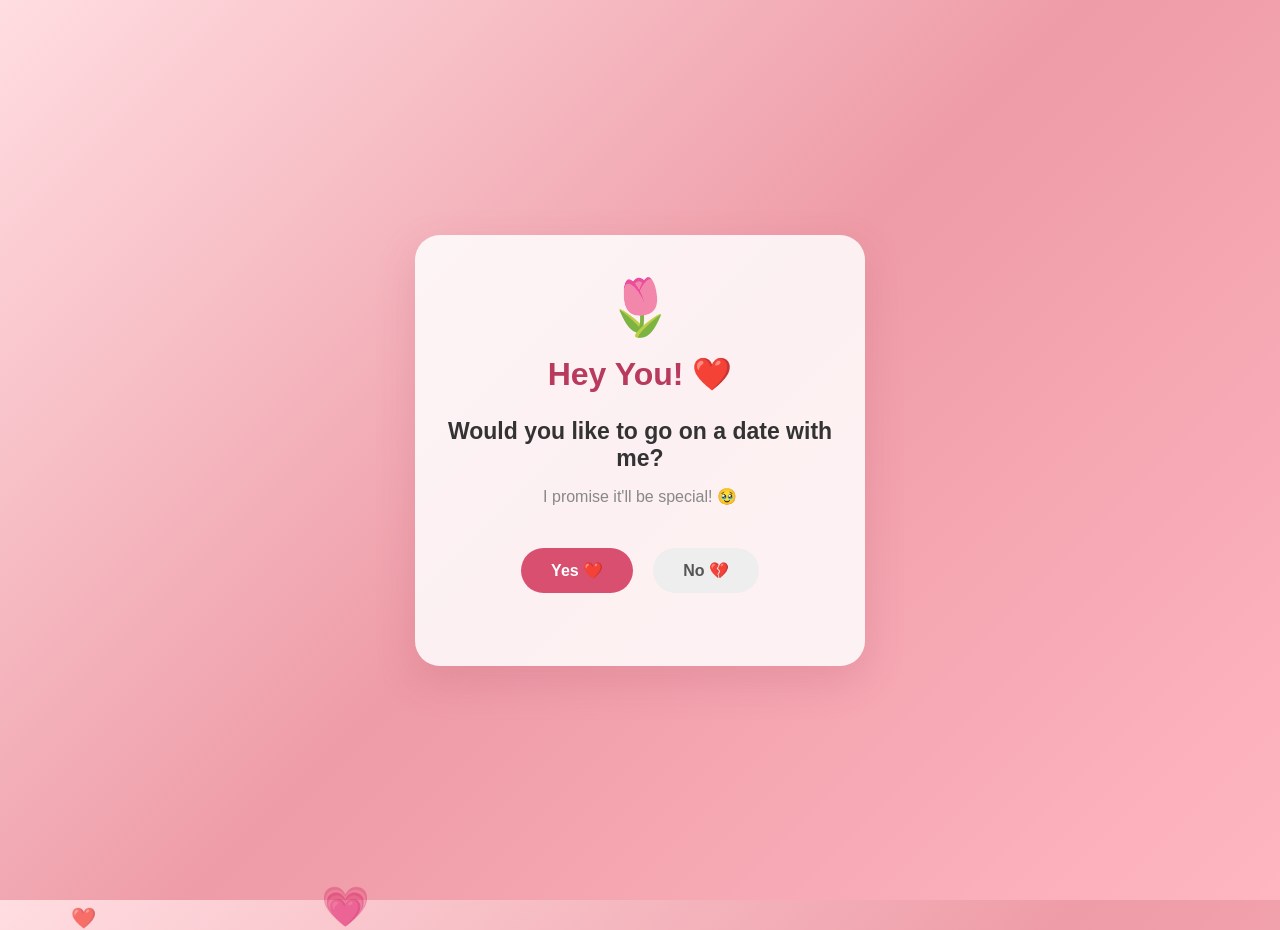
<file: index.html>
<!DOCTYPE html>
<html lang="en">
<head>
    <meta charset="UTF-8">
    <meta name="viewport" content="width=device-width, initial-scale=1.0">
    <title>A Little Question ❤️</title>
    <link rel="stylesheet" href="date1.css">
</head>
<body>

    <div class="hearts"></div>

    <div class="card" id="card">

        <div class="flower">🌷</div>

        <h1>Hey You! ❤️</h1>

        <p class="question">
            Would you like to go on a date with me?
        </p>

        <p class="subtitle">
            I promise it'll be special! 🥹
        </p>

        <div class="buttons">
            <button id="yesBtn">Yes ❤️</button>
            <button id="noBtn">No 💔</button>
        </div>

        <h2 id="successMessage"></h2>

    </div>

    <script src="date2.js"></script>
</body>
</html>
</file>
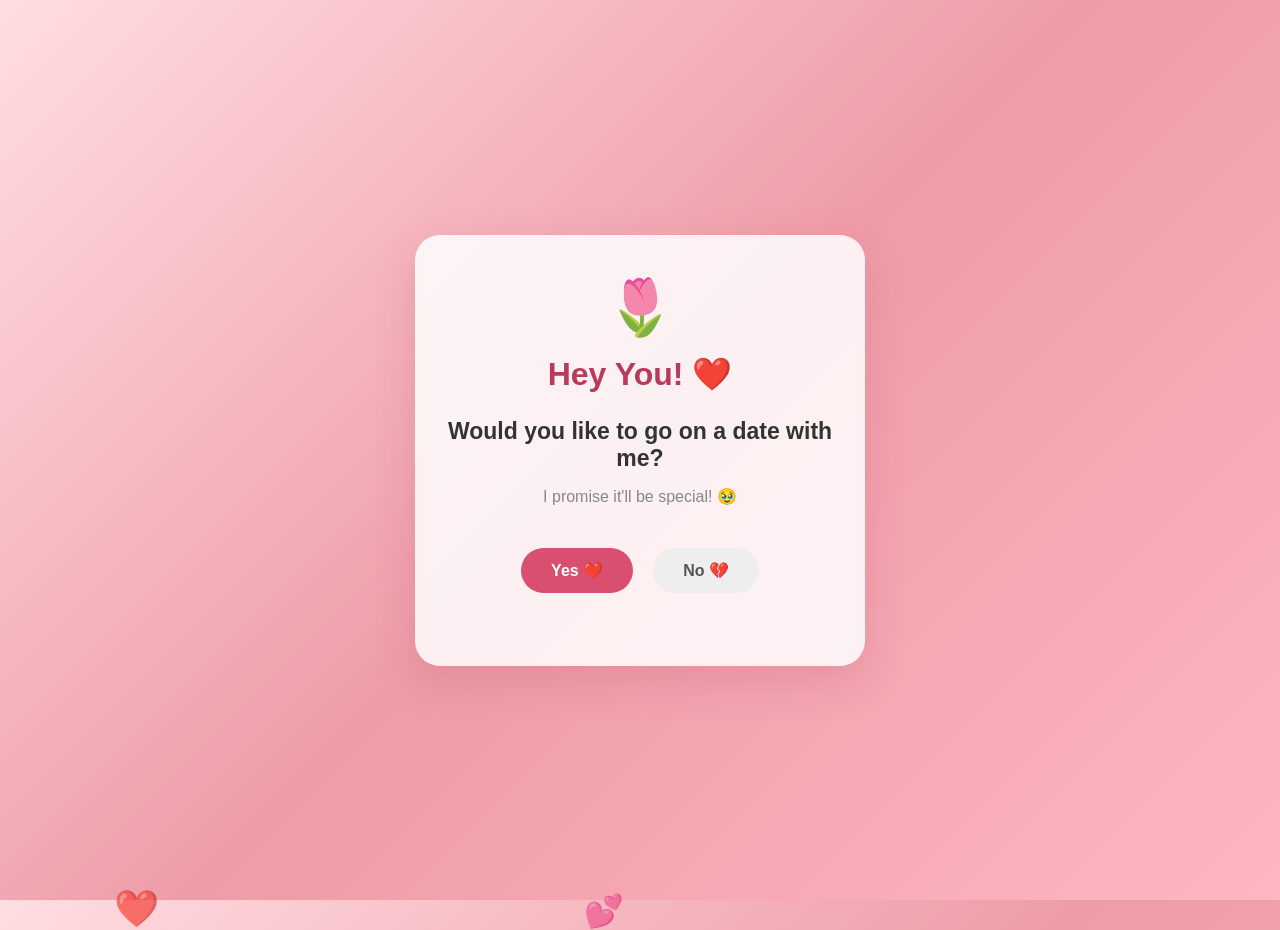
<file: date.html>
<!DOCTYPE html>
<html lang="en">
<head>
    <meta charset="UTF-8">
    <meta name="viewport" content="width=device-width, initial-scale=1.0">
    <title>A Little Question ❤️</title>
    <link rel="stylesheet" href="date1.css">
</head>
<body>

    <div class="hearts"></div>

    <div class="card" id="card">

        <div class="flower">🌷</div>

        <h1>Hey You! ❤️</h1>

        <p class="question">
            Would you like to go on a date with me?
        </p>

        <p class="subtitle">
            I promise it'll be special! 🥹
        </p>

        <div class="buttons">
            <button id="yesBtn">Yes ❤️</button>
            <button id="noBtn">No 💔</button>
        </div>

        <h2 id="successMessage"></h2>

    </div>

    <script src="date2.js"></script>
</body>
</html>
</file>
<file: date1.css>
* {
    margin: 0;
    padding: 0;
    box-sizing: border-box;
}

body {
    height: 100vh;
    display: flex;
    justify-content: center;
    align-items: center;
    font-family: 'Poppins', sans-serif;
    background: linear-gradient(
        135deg,
        #ffdde1,
        #ee9ca7,
        #ffb6c1
    );
    overflow: hidden;
}

/* Main card */

.card {
    width: 90%;
    max-width: 450px;
    min-height: 400px;
    background: rgba(255, 255, 255, 0.85);
    border-radius: 25px;
    padding: 40px 25px;
    text-align: center;
    box-shadow: 0 15px 40px rgba(180, 70, 100, 0.2);
    overflow: visible;
    position: relative;
    z-index: 2;
}

.flower {
    font-size: 55px;
    margin-bottom: 15px;
}

h1 {
    color: #b83b5e;
    margin-bottom: 25px;
}

.question {
    font-size: 23px;
    font-weight: bold;
    color: #333;
    margin-bottom: 15px;
}

.subtitle {
    color: #888;
    margin-bottom: 35px;
}

/* Buttons */

.buttons {
    display: flex;
    justify-content: center;
    align-items: center;
    gap: 20px;
    position: static;
    min-height: 60px;

}

button {
    border: none;
    padding: 13px 30px;
    border-radius: 30px;
    font-size: 16px;
    font-weight: bold;
    cursor: pointer;
    transition: 0.2s ease;
}

#yesBtn {
    background: #d94f70;
    color: white;
}

#yesBtn:hover {
    background: #b83256;
    transform: scale(1.1);
}

#noBtn {
    background: #eeeeee;
    color: #555;
    position: relative;
    z-index: 5;
}

#successMessage {
    margin-top: 25px;
    color: #d94f70;
    font-size: 22px;
}

/* Floating hearts */

.heart {
    position: absolute;
    bottom: -30px;
    animation: floatUp 7s linear infinite;
    opacity: 0.7;
    pointer-events: none;
}

@keyframes floatUp {
    0% {
        transform: translateY(0) rotate(0deg);
        opacity: 0;
    }

    20% {
        opacity: 0.8;
    }

    100% {
        transform: translateY(-110vh) rotate(360deg);
        opacity: 0;
    }
}
</file>
